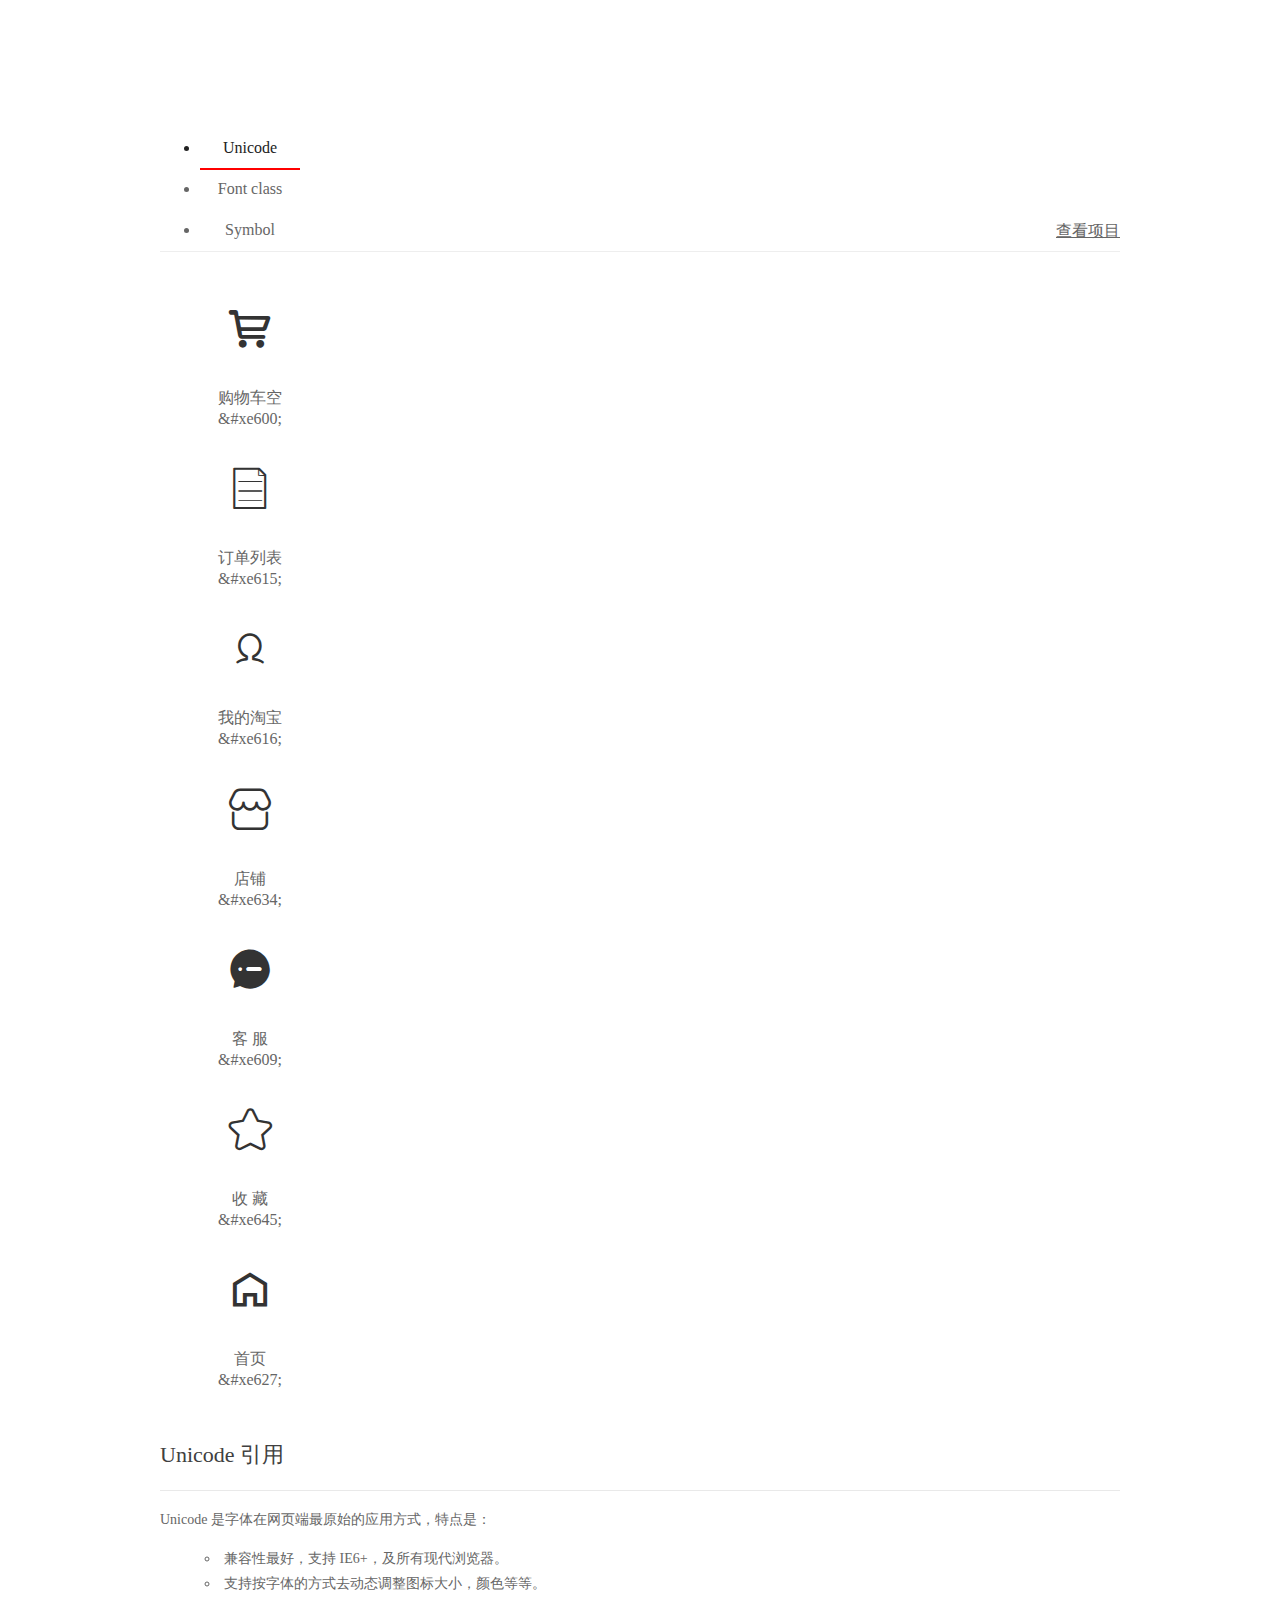
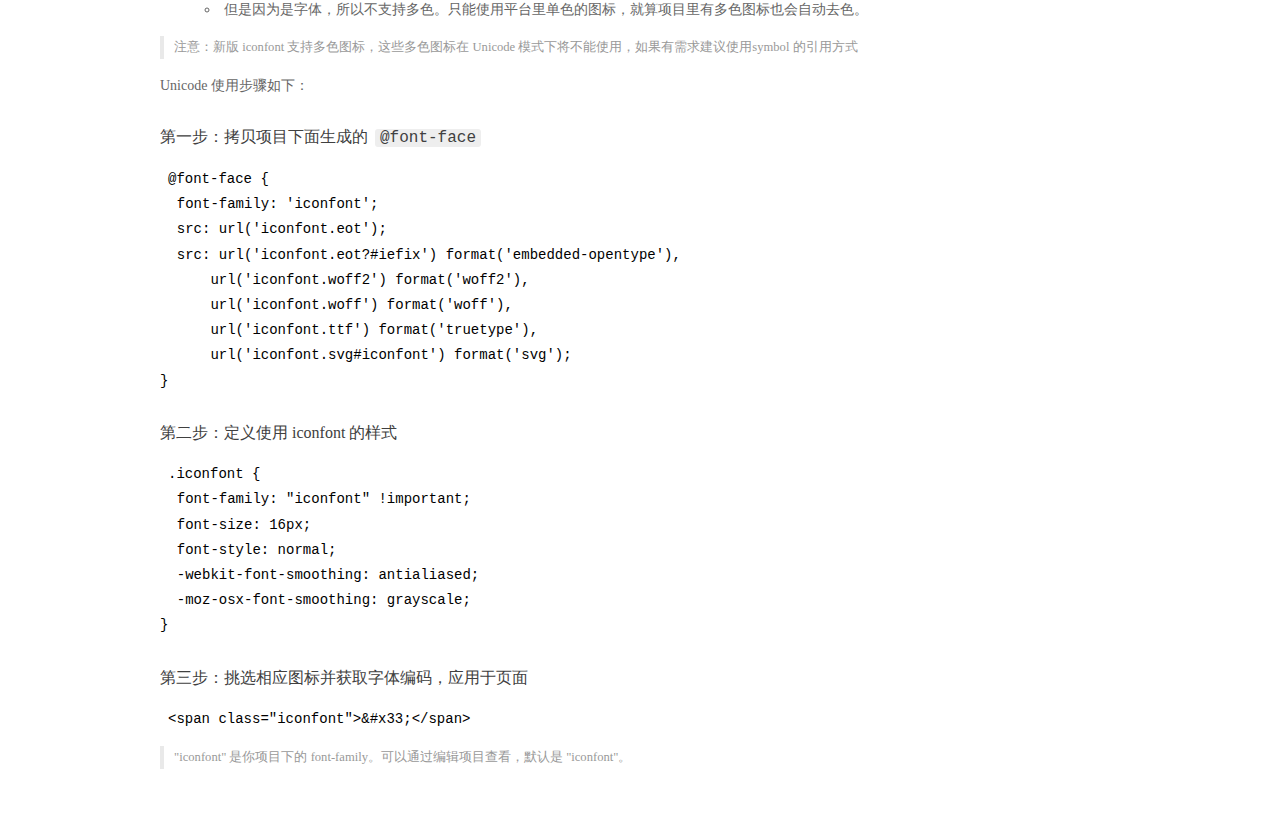
<file: icon/demo_index.html>
<!DOCTYPE html>
<html>
<head>
  <meta charset="utf-8"/>
  <title>IconFont Demo</title>
  <link rel="shortcut icon" href="https://img.alicdn.com/tps/i4/TB1_oz6GVXXXXaFXpXXJDFnIXXX-64-64.ico" type="image/x-icon"/>
  <link rel="stylesheet" href="https://g.alicdn.com/thx/cube/1.3.2/cube.min.css">
  <link rel="stylesheet" href="demo.css">
  <link rel="stylesheet" href="iconfont.css">
  <script src="iconfont.js"></script>
  <!-- jQuery -->
  <script src="https://a1.alicdn.com/oss/uploads/2018/12/26/7bfddb60-08e8-11e9-9b04-53e73bb6408b.js"></script>
  <!-- 代码高亮 -->
  <script src="https://a1.alicdn.com/oss/uploads/2018/12/26/a3f714d0-08e6-11e9-8a15-ebf944d7534c.js"></script>
</head>
<body>
  <div class="main">
    <h1 class="logo"><a href="https://www.iconfont.cn/" title="iconfont 首页" target="_blank">&#xe86b;</a></h1>
    <div class="nav-tabs">
      <ul id="tabs" class="dib-box">
        <li class="dib active"><span>Unicode</span></li>
        <li class="dib"><span>Font class</span></li>
        <li class="dib"><span>Symbol</span></li>
      </ul>
      
      <a href="https://www.iconfont.cn/manage/index?manage_type=myprojects&projectId=2150902" target="_blank" class="nav-more">查看项目</a>
      
    </div>
    <div class="tab-container">
      <div class="content unicode" style="display: block;">
          <ul class="icon_lists dib-box">
          
            <li class="dib">
              <span class="icon iconfont">&#xe600;</span>
                <div class="name">购物车空</div>
                <div class="code-name">&amp;#xe600;</div>
              </li>
          
            <li class="dib">
              <span class="icon iconfont">&#xe615;</span>
                <div class="name">订单列表</div>
                <div class="code-name">&amp;#xe615;</div>
              </li>
          
            <li class="dib">
              <span class="icon iconfont">&#xe616;</span>
                <div class="name">我的淘宝</div>
                <div class="code-name">&amp;#xe616;</div>
              </li>
          
            <li class="dib">
              <span class="icon iconfont">&#xe634;</span>
                <div class="name">店铺</div>
                <div class="code-name">&amp;#xe634;</div>
              </li>
          
            <li class="dib">
              <span class="icon iconfont">&#xe609;</span>
                <div class="name">客 服</div>
                <div class="code-name">&amp;#xe609;</div>
              </li>
          
            <li class="dib">
              <span class="icon iconfont">&#xe645;</span>
                <div class="name">收 藏</div>
                <div class="code-name">&amp;#xe645;</div>
              </li>
          
            <li class="dib">
              <span class="icon iconfont">&#xe627;</span>
                <div class="name">首页</div>
                <div class="code-name">&amp;#xe627;</div>
              </li>
          
          </ul>
          <div class="article markdown">
          <h2 id="unicode-">Unicode 引用</h2>
          <hr>

          <p>Unicode 是字体在网页端最原始的应用方式，特点是：</p>
          <ul>
            <li>兼容性最好，支持 IE6+，及所有现代浏览器。</li>
            <li>支持按字体的方式去动态调整图标大小，颜色等等。</li>
            <li>但是因为是字体，所以不支持多色。只能使用平台里单色的图标，就算项目里有多色图标也会自动去色。</li>
          </ul>
          <blockquote>
            <p>注意：新版 iconfont 支持多色图标，这些多色图标在 Unicode 模式下将不能使用，如果有需求建议使用symbol 的引用方式</p>
          </blockquote>
          <p>Unicode 使用步骤如下：</p>
          <h3 id="-font-face">第一步：拷贝项目下面生成的 <code>@font-face</code></h3>
<pre><code class="language-css"
>@font-face {
  font-family: 'iconfont';
  src: url('iconfont.eot');
  src: url('iconfont.eot?#iefix') format('embedded-opentype'),
      url('iconfont.woff2') format('woff2'),
      url('iconfont.woff') format('woff'),
      url('iconfont.ttf') format('truetype'),
      url('iconfont.svg#iconfont') format('svg');
}
</code></pre>
          <h3 id="-iconfont-">第二步：定义使用 iconfont 的样式</h3>
<pre><code class="language-css"
>.iconfont {
  font-family: "iconfont" !important;
  font-size: 16px;
  font-style: normal;
  -webkit-font-smoothing: antialiased;
  -moz-osx-font-smoothing: grayscale;
}
</code></pre>
          <h3 id="-">第三步：挑选相应图标并获取字体编码，应用于页面</h3>
<pre>
<code class="language-html"
>&lt;span class="iconfont"&gt;&amp;#x33;&lt;/span&gt;
</code></pre>
          <blockquote>
            <p>"iconfont" 是你项目下的 font-family。可以通过编辑项目查看，默认是 "iconfont"。</p>
          </blockquote>
          </div>
      </div>
      <div class="content font-class">
        <ul class="icon_lists dib-box">
          
          <li class="dib">
            <span class="icon iconfont icon-gouwuchekong"></span>
            <div class="name">
              购物车空
            </div>
            <div class="code-name">.icon-gouwuchekong
            </div>
          </li>
          
          <li class="dib">
            <span class="icon iconfont icon-dingdanliebiao"></span>
            <div class="name">
              订单列表
            </div>
            <div class="code-name">.icon-dingdanliebiao
            </div>
          </li>
          
          <li class="dib">
            <span class="icon iconfont icon-wodetaobao"></span>
            <div class="name">
              我的淘宝
            </div>
            <div class="code-name">.icon-wodetaobao
            </div>
          </li>
          
          <li class="dib">
            <span class="icon iconfont icon-dianpu"></span>
            <div class="name">
              店铺
            </div>
            <div class="code-name">.icon-dianpu
            </div>
          </li>
          
          <li class="dib">
            <span class="icon iconfont icon-kefu"></span>
            <div class="name">
              客 服
            </div>
            <div class="code-name">.icon-kefu
            </div>
          </li>
          
          <li class="dib">
            <span class="icon iconfont icon-shoucang"></span>
            <div class="name">
              收 藏
            </div>
            <div class="code-name">.icon-shoucang
            </div>
          </li>
          
          <li class="dib">
            <span class="icon iconfont icon-shouye"></span>
            <div class="name">
              首页
            </div>
            <div class="code-name">.icon-shouye
            </div>
          </li>
          
        </ul>
        <div class="article markdown">
        <h2 id="font-class-">font-class 引用</h2>
        <hr>

        <p>font-class 是 Unicode 使用方式的一种变种，主要是解决 Unicode 书写不直观，语意不明确的问题。</p>
        <p>与 Unicode 使用方式相比，具有如下特点：</p>
        <ul>
          <li>兼容性良好，支持 IE8+，及所有现代浏览器。</li>
          <li>相比于 Unicode 语意明确，书写更直观。可以很容易分辨这个 icon 是什么。</li>
          <li>因为使用 class 来定义图标，所以当要替换图标时，只需要修改 class 里面的 Unicode 引用。</li>
          <li>不过因为本质上还是使用的字体，所以多色图标还是不支持的。</li>
        </ul>
        <p>使用步骤如下：</p>
        <h3 id="-fontclass-">第一步：引入项目下面生成的 fontclass 代码：</h3>
<pre><code class="language-html">&lt;link rel="stylesheet" href="./iconfont.css"&gt;
</code></pre>
        <h3 id="-">第二步：挑选相应图标并获取类名，应用于页面：</h3>
<pre><code class="language-html">&lt;span class="iconfont icon-xxx"&gt;&lt;/span&gt;
</code></pre>
        <blockquote>
          <p>"
            iconfont" 是你项目下的 font-family。可以通过编辑项目查看，默认是 "iconfont"。</p>
        </blockquote>
      </div>
      </div>
      <div class="content symbol">
          <ul class="icon_lists dib-box">
          
            <li class="dib">
                <svg class="icon svg-icon" aria-hidden="true">
                  <use xlink:href="#icon-gouwuchekong"></use>
                </svg>
                <div class="name">购物车空</div>
                <div class="code-name">#icon-gouwuchekong</div>
            </li>
          
            <li class="dib">
                <svg class="icon svg-icon" aria-hidden="true">
                  <use xlink:href="#icon-dingdanliebiao"></use>
                </svg>
                <div class="name">订单列表</div>
                <div class="code-name">#icon-dingdanliebiao</div>
            </li>
          
            <li class="dib">
                <svg class="icon svg-icon" aria-hidden="true">
                  <use xlink:href="#icon-wodetaobao"></use>
                </svg>
                <div class="name">我的淘宝</div>
                <div class="code-name">#icon-wodetaobao</div>
            </li>
          
            <li class="dib">
                <svg class="icon svg-icon" aria-hidden="true">
                  <use xlink:href="#icon-dianpu"></use>
                </svg>
                <div class="name">店铺</div>
                <div class="code-name">#icon-dianpu</div>
            </li>
          
            <li class="dib">
                <svg class="icon svg-icon" aria-hidden="true">
                  <use xlink:href="#icon-kefu"></use>
                </svg>
                <div class="name">客 服</div>
                <div class="code-name">#icon-kefu</div>
            </li>
          
            <li class="dib">
                <svg class="icon svg-icon" aria-hidden="true">
                  <use xlink:href="#icon-shoucang"></use>
                </svg>
                <div class="name">收 藏</div>
                <div class="code-name">#icon-shoucang</div>
            </li>
          
            <li class="dib">
                <svg class="icon svg-icon" aria-hidden="true">
                  <use xlink:href="#icon-shouye"></use>
                </svg>
                <div class="name">首页</div>
                <div class="code-name">#icon-shouye</div>
            </li>
          
          </ul>
          <div class="article markdown">
          <h2 id="symbol-">Symbol 引用</h2>
          <hr>

          <p>这是一种全新的使用方式，应该说这才是未来的主流，也是平台目前推荐的用法。相关介绍可以参考这篇<a href="">文章</a>
            这种用法其实是做了一个 SVG 的集合，与另外两种相比具有如下特点：</p>
          <ul>
            <li>支持多色图标了，不再受单色限制。</li>
            <li>通过一些技巧，支持像字体那样，通过 <code>font-size</code>, <code>color</code> 来调整样式。</li>
            <li>兼容性较差，支持 IE9+，及现代浏览器。</li>
            <li>浏览器渲染 SVG 的性能一般，还不如 png。</li>
          </ul>
          <p>使用步骤如下：</p>
          <h3 id="-symbol-">第一步：引入项目下面生成的 symbol 代码：</h3>
<pre><code class="language-html">&lt;script src="./iconfont.js"&gt;&lt;/script&gt;
</code></pre>
          <h3 id="-css-">第二步：加入通用 CSS 代码（引入一次就行）：</h3>
<pre><code class="language-html">&lt;style&gt;
.icon {
  width: 1em;
  height: 1em;
  vertical-align: -0.15em;
  fill: currentColor;
  overflow: hidden;
}
&lt;/style&gt;
</code></pre>
          <h3 id="-">第三步：挑选相应图标并获取类名，应用于页面：</h3>
<pre><code class="language-html">&lt;svg class="icon" aria-hidden="true"&gt;
  &lt;use xlink:href="#icon-xxx"&gt;&lt;/use&gt;
&lt;/svg&gt;
</code></pre>
          </div>
      </div>

    </div>
  </div>
  <script>
  $(document).ready(function () {
      $('.tab-container .content:first').show()

      $('#tabs li').click(function (e) {
        var tabContent = $('.tab-container .content')
        var index = $(this).index()

        if ($(this).hasClass('active')) {
          return
        } else {
          $('#tabs li').removeClass('active')
          $(this).addClass('active')

          tabContent.hide().eq(index).fadeIn()
        }
      })
    })
  </script>
</body>
</html>
</file>
<file: icon/demo.css>
/* Logo 字体 */
@font-face {
  font-family: "iconfont logo";
  src: url('https://at.alicdn.com/t/font_985780_km7mi63cihi.eot?t=1545807318834');
  src: url('https://at.alicdn.com/t/font_985780_km7mi63cihi.eot?t=1545807318834#iefix') format('embedded-opentype'),
    url('https://at.alicdn.com/t/font_985780_km7mi63cihi.woff?t=1545807318834') format('woff'),
    url('https://at.alicdn.com/t/font_985780_km7mi63cihi.ttf?t=1545807318834') format('truetype'),
    url('https://at.alicdn.com/t/font_985780_km7mi63cihi.svg?t=1545807318834#iconfont') format('svg');
}

.logo {
  font-family: "iconfont logo";
  font-size: 160px;
  font-style: normal;
  -webkit-font-smoothing: antialiased;
  -moz-osx-font-smoothing: grayscale;
}

/* tabs */
.nav-tabs {
  position: relative;
}

.nav-tabs .nav-more {
  position: absolute;
  right: 0;
  bottom: 0;
  height: 42px;
  line-height: 42px;
  color: #666;
}

#tabs {
  border-bottom: 1px solid #eee;
}

#tabs li {
  cursor: pointer;
  width: 100px;
  height: 40px;
  line-height: 40px;
  text-align: center;
  font-size: 16px;
  border-bottom: 2px solid transparent;
  position: relative;
  z-index: 1;
  margin-bottom: -1px;
  color: #666;
}


#tabs .active {
  border-bottom-color: #f00;
  color: #222;
}

.tab-container .content {
  display: none;
}

/* 页面布局 */
.main {
  padding: 30px 100px;
  width: 960px;
  margin: 0 auto;
}

.main .logo {
  color: #333;
  text-align: left;
  margin-bottom: 30px;
  line-height: 1;
  height: 110px;
  margin-top: -50px;
  overflow: hidden;
  *zoom: 1;
}

.main .logo a {
  font-size: 160px;
  color: #333;
}

.helps {
  margin-top: 40px;
}

.helps pre {
  padding: 20px;
  margin: 10px 0;
  border: solid 1px #e7e1cd;
  background-color: #fffdef;
  overflow: auto;
}

.icon_lists {
  width: 100% !important;
  overflow: hidden;
  *zoom: 1;
}

.icon_lists li {
  width: 100px;
  margin-bottom: 10px;
  margin-right: 20px;
  text-align: center;
  list-style: none !important;
  cursor: default;
}

.icon_lists li .code-name {
  line-height: 1.2;
}

.icon_lists .icon {
  display: block;
  height: 100px;
  line-height: 100px;
  font-size: 42px;
  margin: 10px auto;
  color: #333;
  -webkit-transition: font-size 0.25s linear, width 0.25s linear;
  -moz-transition: font-size 0.25s linear, width 0.25s linear;
  transition: font-size 0.25s linear, width 0.25s linear;
}

.icon_lists .icon:hover {
  font-size: 100px;
}

.icon_lists .svg-icon {
  /* 通过设置 font-size 来改变图标大小 */
  width: 1em;
  /* 图标和文字相邻时，垂直对齐 */
  vertical-align: -0.15em;
  /* 通过设置 color 来改变 SVG 的颜色/fill */
  fill: currentColor;
  /* path 和 stroke 溢出 viewBox 部分在 IE 下会显示
      normalize.css 中也包含这行 */
  overflow: hidden;
}

.icon_lists li .name,
.icon_lists li .code-name {
  color: #666;
}

/* markdown 样式 */
.markdown {
  color: #666;
  font-size: 14px;
  line-height: 1.8;
}

.highlight {
  line-height: 1.5;
}

.markdown img {
  vertical-align: middle;
  max-width: 100%;
}

.markdown h1 {
  color: #404040;
  font-weight: 500;
  line-height: 40px;
  margin-bottom: 24px;
}

.markdown h2,
.markdown h3,
.markdown h4,
.markdown h5,
.markdown h6 {
  color: #404040;
  margin: 1.6em 0 0.6em 0;
  font-weight: 500;
  clear: both;
}

.markdown h1 {
  font-size: 28px;
}

.markdown h2 {
  font-size: 22px;
}

.markdown h3 {
  font-size: 16px;
}

.markdown h4 {
  font-size: 14px;
}

.markdown h5 {
  font-size: 12px;
}

.markdown h6 {
  font-size: 12px;
}

.markdown hr {
  height: 1px;
  border: 0;
  background: #e9e9e9;
  margin: 16px 0;
  clear: both;
}

.markdown p {
  margin: 1em 0;
}

.markdown>p,
.markdown>blockquote,
.markdown>.highlight,
.markdown>ol,
.markdown>ul {
  width: 80%;
}

.markdown ul>li {
  list-style: circle;
}

.markdown>ul li,
.markdown blockquote ul>li {
  margin-left: 20px;
  padding-left: 4px;
}

.markdown>ul li p,
.markdown>ol li p {
  margin: 0.6em 0;
}

.markdown ol>li {
  list-style: decimal;
}

.markdown>ol li,
.markdown blockquote ol>li {
  margin-left: 20px;
  padding-left: 4px;
}

.markdown code {
  margin: 0 3px;
  padding: 0 5px;
  background: #eee;
  border-radius: 3px;
}

.markdown strong,
.markdown b {
  font-weight: 600;
}

.markdown>table {
  border-collapse: collapse;
  border-spacing: 0px;
  empty-cells: show;
  border: 1px solid #e9e9e9;
  width: 95%;
  margin-bottom: 24px;
}

.markdown>table th {
  white-space: nowrap;
  color: #333;
  font-weight: 600;
}

.markdown>table th,
.markdown>table td {
  border: 1px solid #e9e9e9;
  padding: 8px 16px;
  text-align: left;
}

.markdown>table th {
  background: #F7F7F7;
}

.markdown blockquote {
  font-size: 90%;
  color: #999;
  border-left: 4px solid #e9e9e9;
  padding-left: 0.8em;
  margin: 1em 0;
}

.markdown blockquote p {
  margin: 0;
}

.markdown .anchor {
  opacity: 0;
  transition: opacity 0.3s ease;
  margin-left: 8px;
}

.markdown .waiting {
  color: #ccc;
}

.markdown h1:hover .anchor,
.markdown h2:hover .anchor,
.markdown h3:hover .anchor,
.markdown h4:hover .anchor,
.markdown h5:hover .anchor,
.markdown h6:hover .anchor {
  opacity: 1;
  display: inline-block;
}

.markdown>br,
.markdown>p>br {
  clear: both;
}


.hljs {
  display: block;
  background: white;
  padding: 0.5em;
  color: #333333;
  overflow-x: auto;
}

.hljs-comment,
.hljs-meta {
  color: #969896;
}

.hljs-string,
.hljs-variable,
.hljs-template-variable,
.hljs-strong,
.hljs-emphasis,
.hljs-quote {
  color: #df5000;
}

.hljs-keyword,
.hljs-selector-tag,
.hljs-type {
  color: #a71d5d;
}

.hljs-literal,
.hljs-symbol,
.hljs-bullet,
.hljs-attribute {
  color: #0086b3;
}

.hljs-section,
.hljs-name {
  color: #63a35c;
}

.hljs-tag {
  color: #333333;
}

.hljs-title,
.hljs-attr,
.hljs-selector-id,
.hljs-selector-class,
.hljs-selector-attr,
.hljs-selector-pseudo {
  color: #795da3;
}

.hljs-addition {
  color: #55a532;
  background-color: #eaffea;
}

.hljs-deletion {
  color: #bd2c00;
  background-color: #ffecec;
}

.hljs-link {
  text-decoration: underline;
}

/* 代码高亮 */
/* PrismJS 1.15.0
https://prismjs.com/download.html#themes=prism&languages=markup+css+clike+javascript */
/**
 * prism.js default theme for JavaScript, CSS and HTML
 * Based on dabblet (http://dabblet.com)
 * @author Lea Verou
 */
code[class*="language-"],
pre[class*="language-"] {
  color: black;
  background: none;
  text-shadow: 0 1px white;
  font-family: Consolas, Monaco, 'Andale Mono', 'Ubuntu Mono', monospace;
  text-align: left;
  white-space: pre;
  word-spacing: normal;
  word-break: normal;
  word-wrap: normal;
  line-height: 1.5;

  -moz-tab-size: 4;
  -o-tab-size: 4;
  tab-size: 4;

  -webkit-hyphens: none;
  -moz-hyphens: none;
  -ms-hyphens: none;
  hyphens: none;
}

pre[class*="language-"]::-moz-selection,
pre[class*="language-"] ::-moz-selection,
code[class*="language-"]::-moz-selection,
code[class*="language-"] ::-moz-selection {
  text-shadow: none;
  background: #b3d4fc;
}

pre[class*="language-"]::selection,
pre[class*="language-"] ::selection,
code[class*="language-"]::selection,
code[class*="language-"] ::selection {
  text-shadow: none;
  background: #b3d4fc;
}

@media print {

  code[class*="language-"],
  pre[class*="language-"] {
    text-shadow: none;
  }
}

/* Code blocks */
pre[class*="language-"] {
  padding: 1em;
  margin: .5em 0;
  overflow: auto;
}

:not(pre)>code[class*="language-"],
pre[class*="language-"] {
  background: #f5f2f0;
}

/* Inline code */
:not(pre)>code[class*="language-"] {
  padding: .1em;
  border-radius: .3em;
  white-space: normal;
}

.token.comment,
.token.prolog,
.token.doctype,
.token.cdata {
  color: slategray;
}

.token.punctuation {
  color: #999;
}

.namespace {
  opacity: .7;
}

.token.property,
.token.tag,
.token.boolean,
.token.number,
.token.constant,
.token.symbol,
.token.deleted {
  color: #905;
}

.token.selector,
.token.attr-name,
.token.string,
.token.char,
.token.builtin,
.token.inserted {
  color: #690;
}

.token.operator,
.token.entity,
.token.url,
.language-css .token.string,
.style .token.string {
  color: #9a6e3a;
  background: hsla(0, 0%, 100%, .5);
}

.token.atrule,
.token.attr-value,
.token.keyword {
  color: #07a;
}

.token.function,
.token.class-name {
  color: #DD4A68;
}

.token.regex,
.token.important,
.token.variable {
  color: #e90;
}

.token.important,
.token.bold {
  font-weight: bold;
}

.token.italic {
  font-style: italic;
}

.token.entity {
  cursor: help;
}
</file>
<file: icon/iconfont.css>
@font-face {font-family: "iconfont";
  src: url('iconfont.eot?t=1603368919843'); /* IE9 */
  src: url('iconfont.eot?t=1603368919843#iefix') format('embedded-opentype'), /* IE6-IE8 */
  url('[data-uri]') format('woff2'),
  url('iconfont.woff?t=1603368919843') format('woff'),
  url('iconfont.ttf?t=1603368919843') format('truetype'), /* chrome, firefox, opera, Safari, Android, iOS 4.2+ */
  url('iconfont.svg?t=1603368919843#iconfont') format('svg'); /* iOS 4.1- */
}

.iconfont {
  font-family: "iconfont" !important;
  font-size: 16px;
  font-style: normal;
  -webkit-font-smoothing: antialiased;
  -moz-osx-font-smoothing: grayscale;
}

.icon-gouwuchekong:before {
  content: "\e600";
}

.icon-dingdanliebiao:before {
  content: "\e615";
}

.icon-wodetaobao:before {
  content: "\e616";
}

.icon-dianpu:before {
  content: "\e634";
}

.icon-kefu:before {
  content: "\e609";
}

.icon-shoucang:before {
  content: "\e645";
}

.icon-shouye:before {
  content: "\e627";
}
</file>
